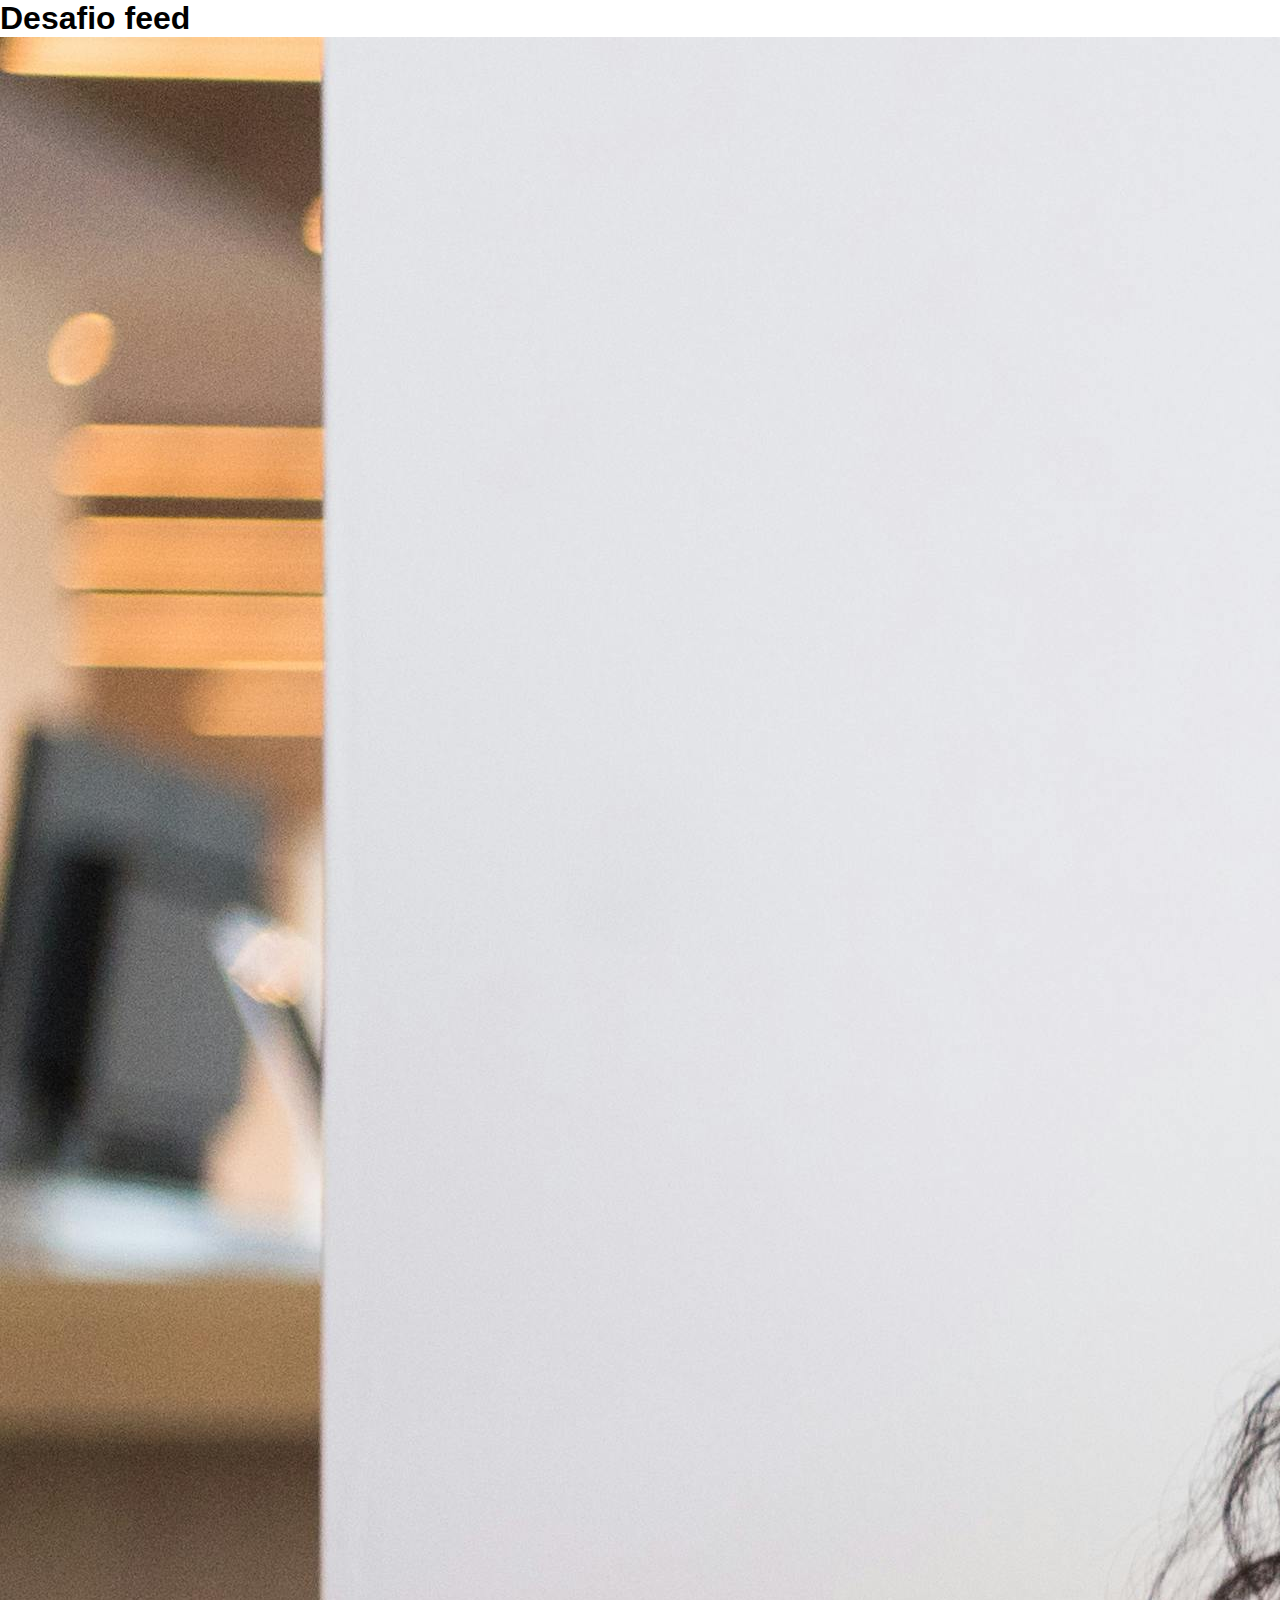
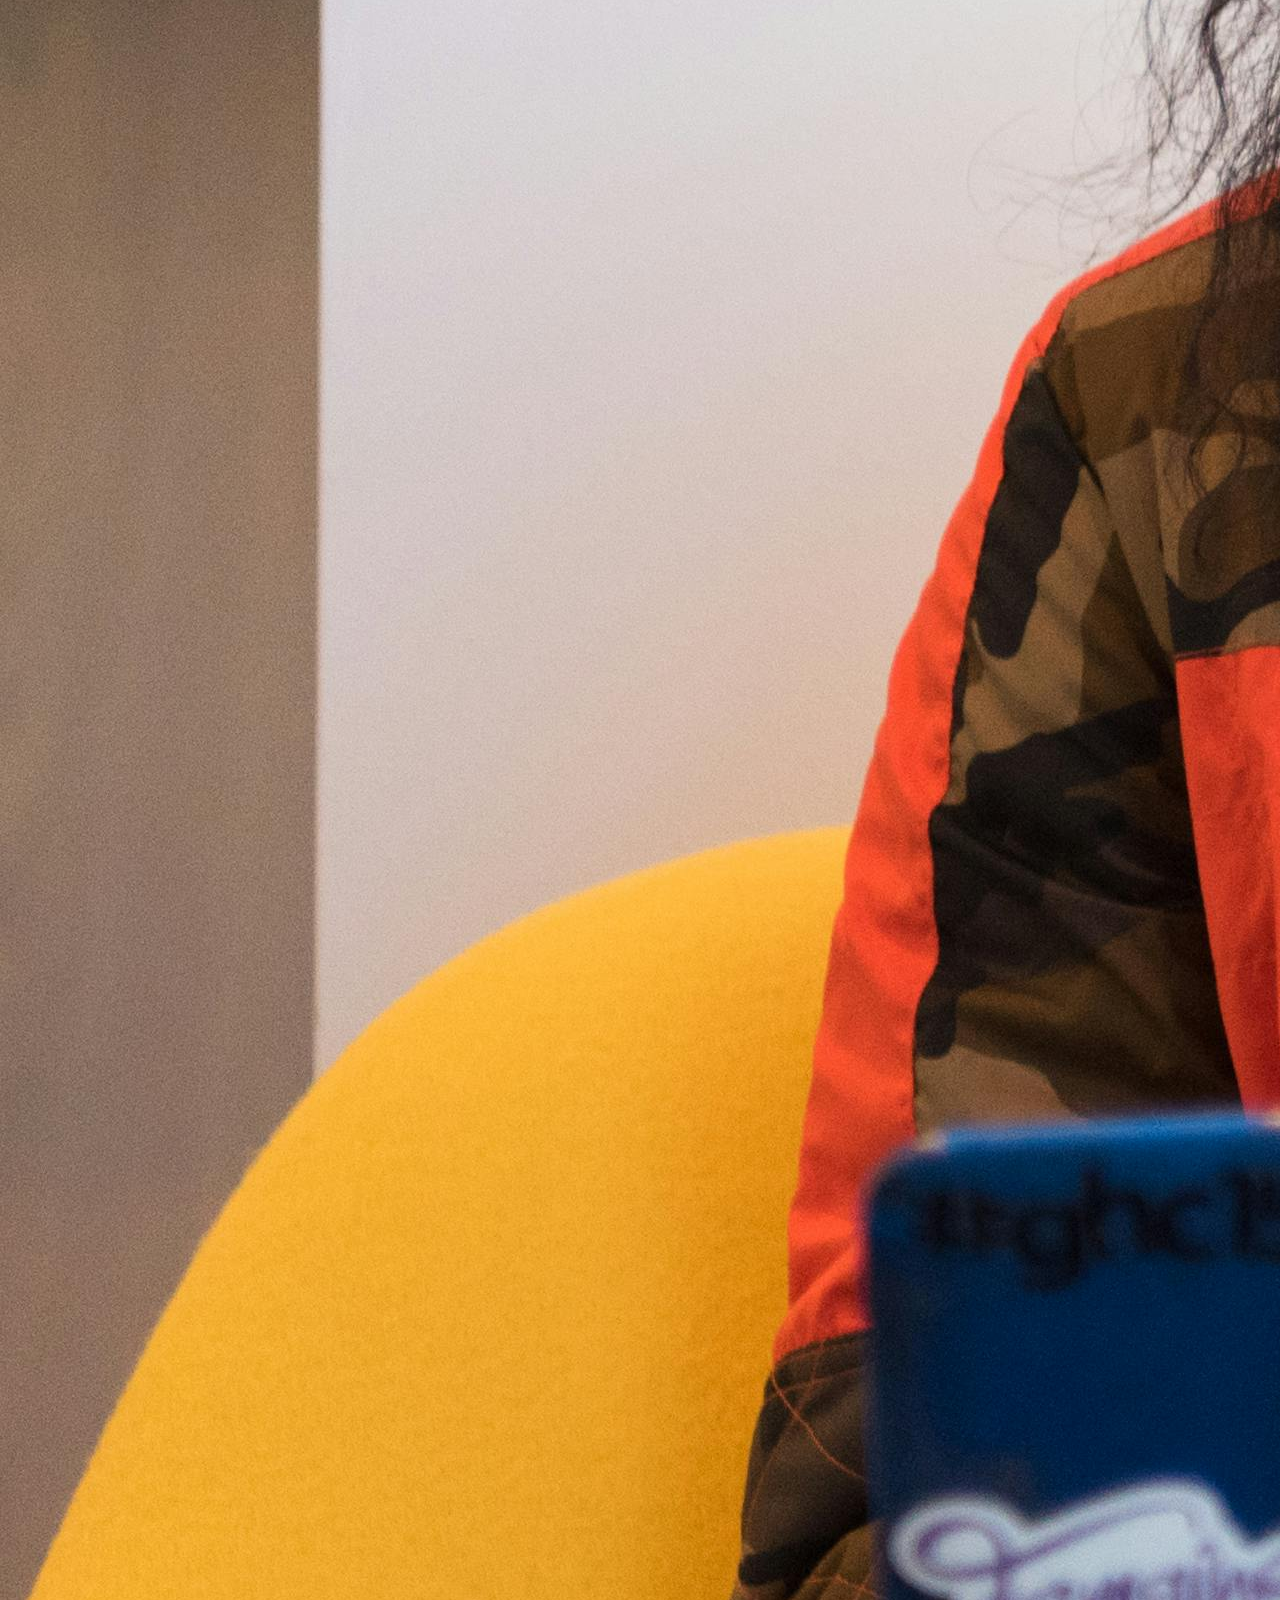
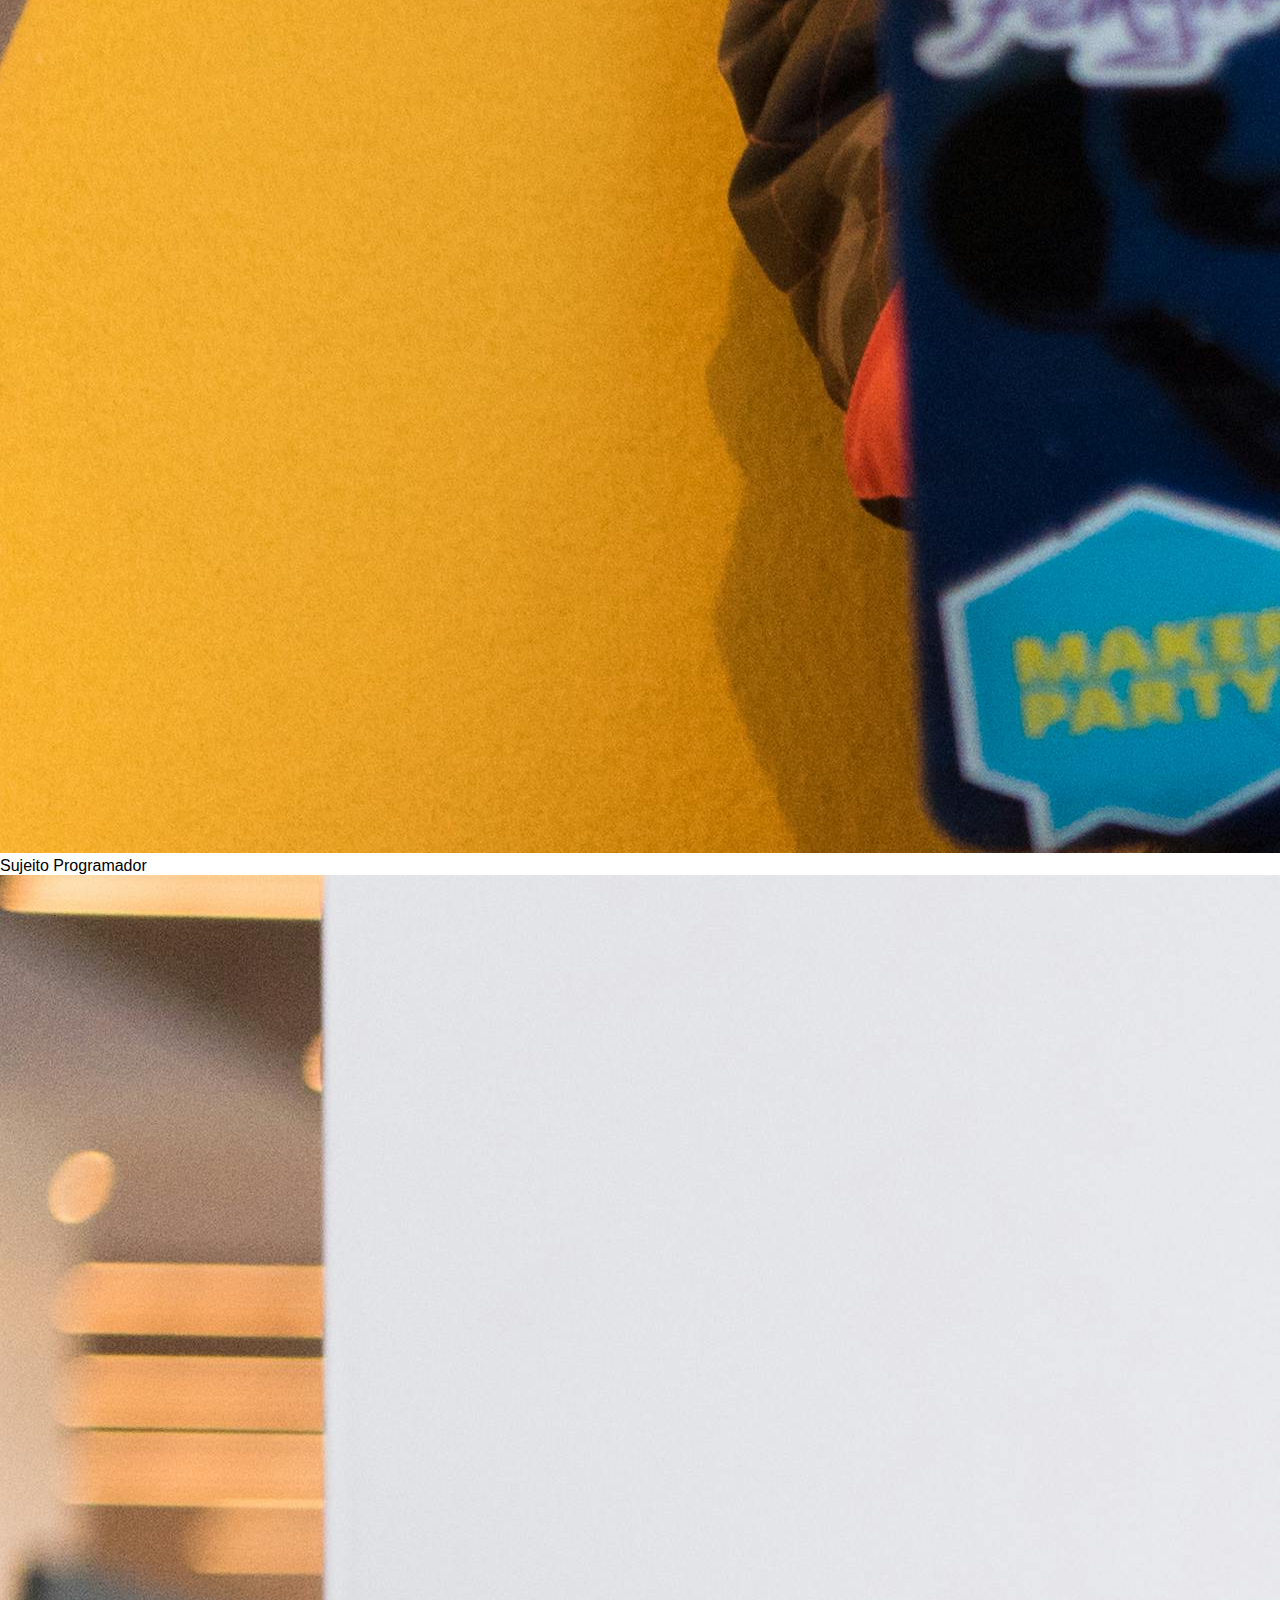
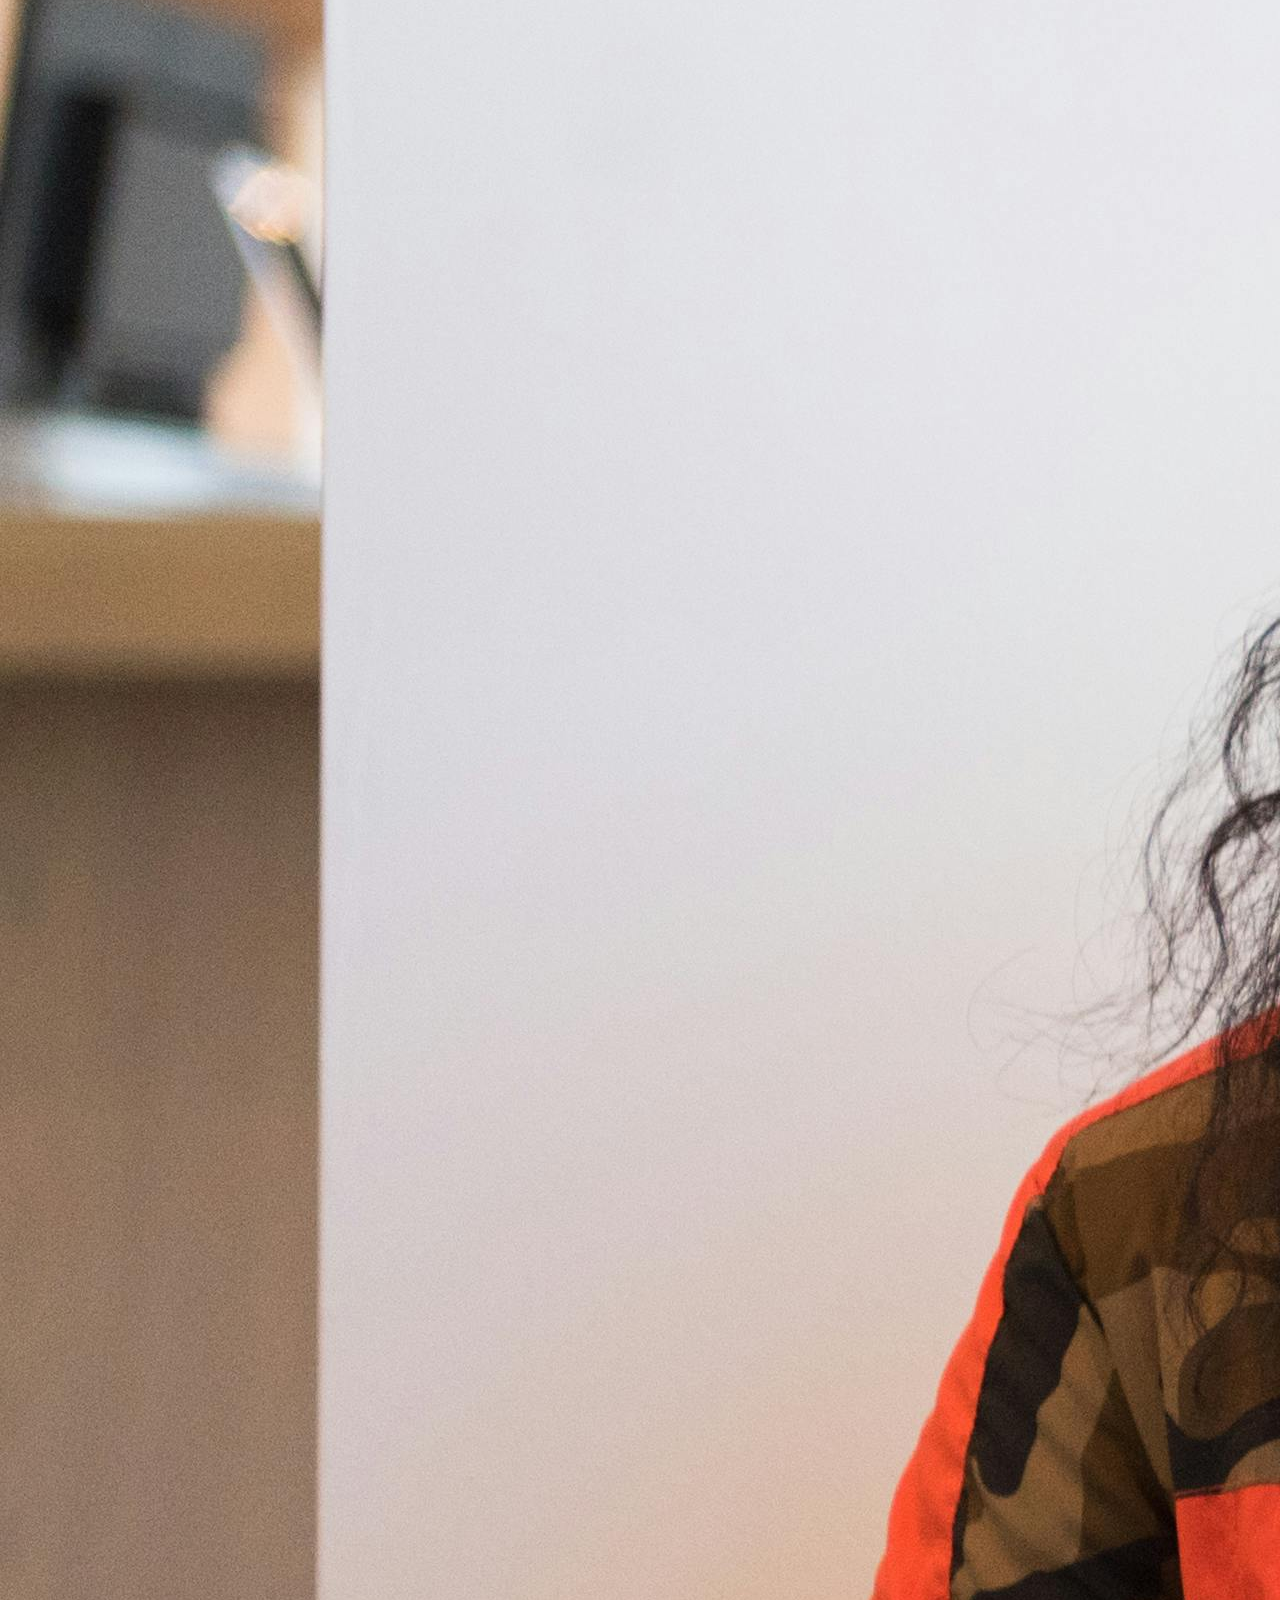
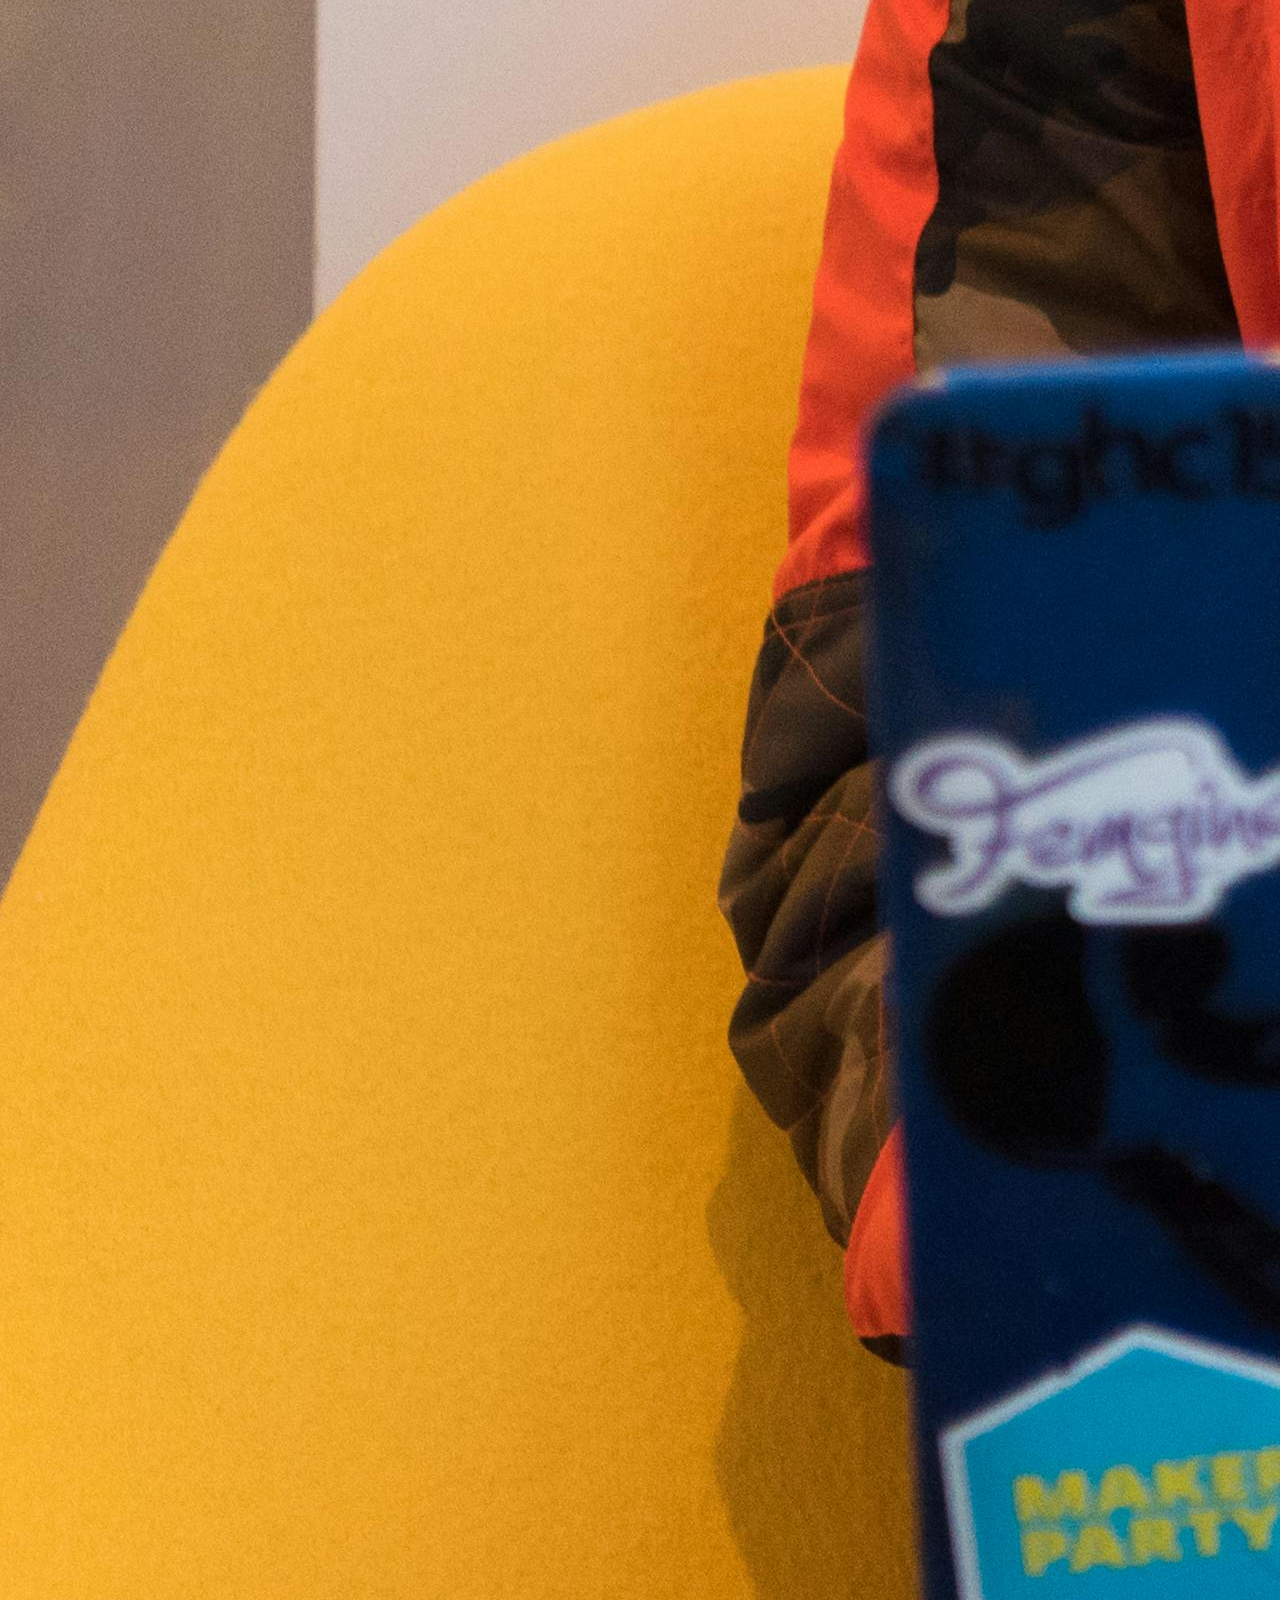
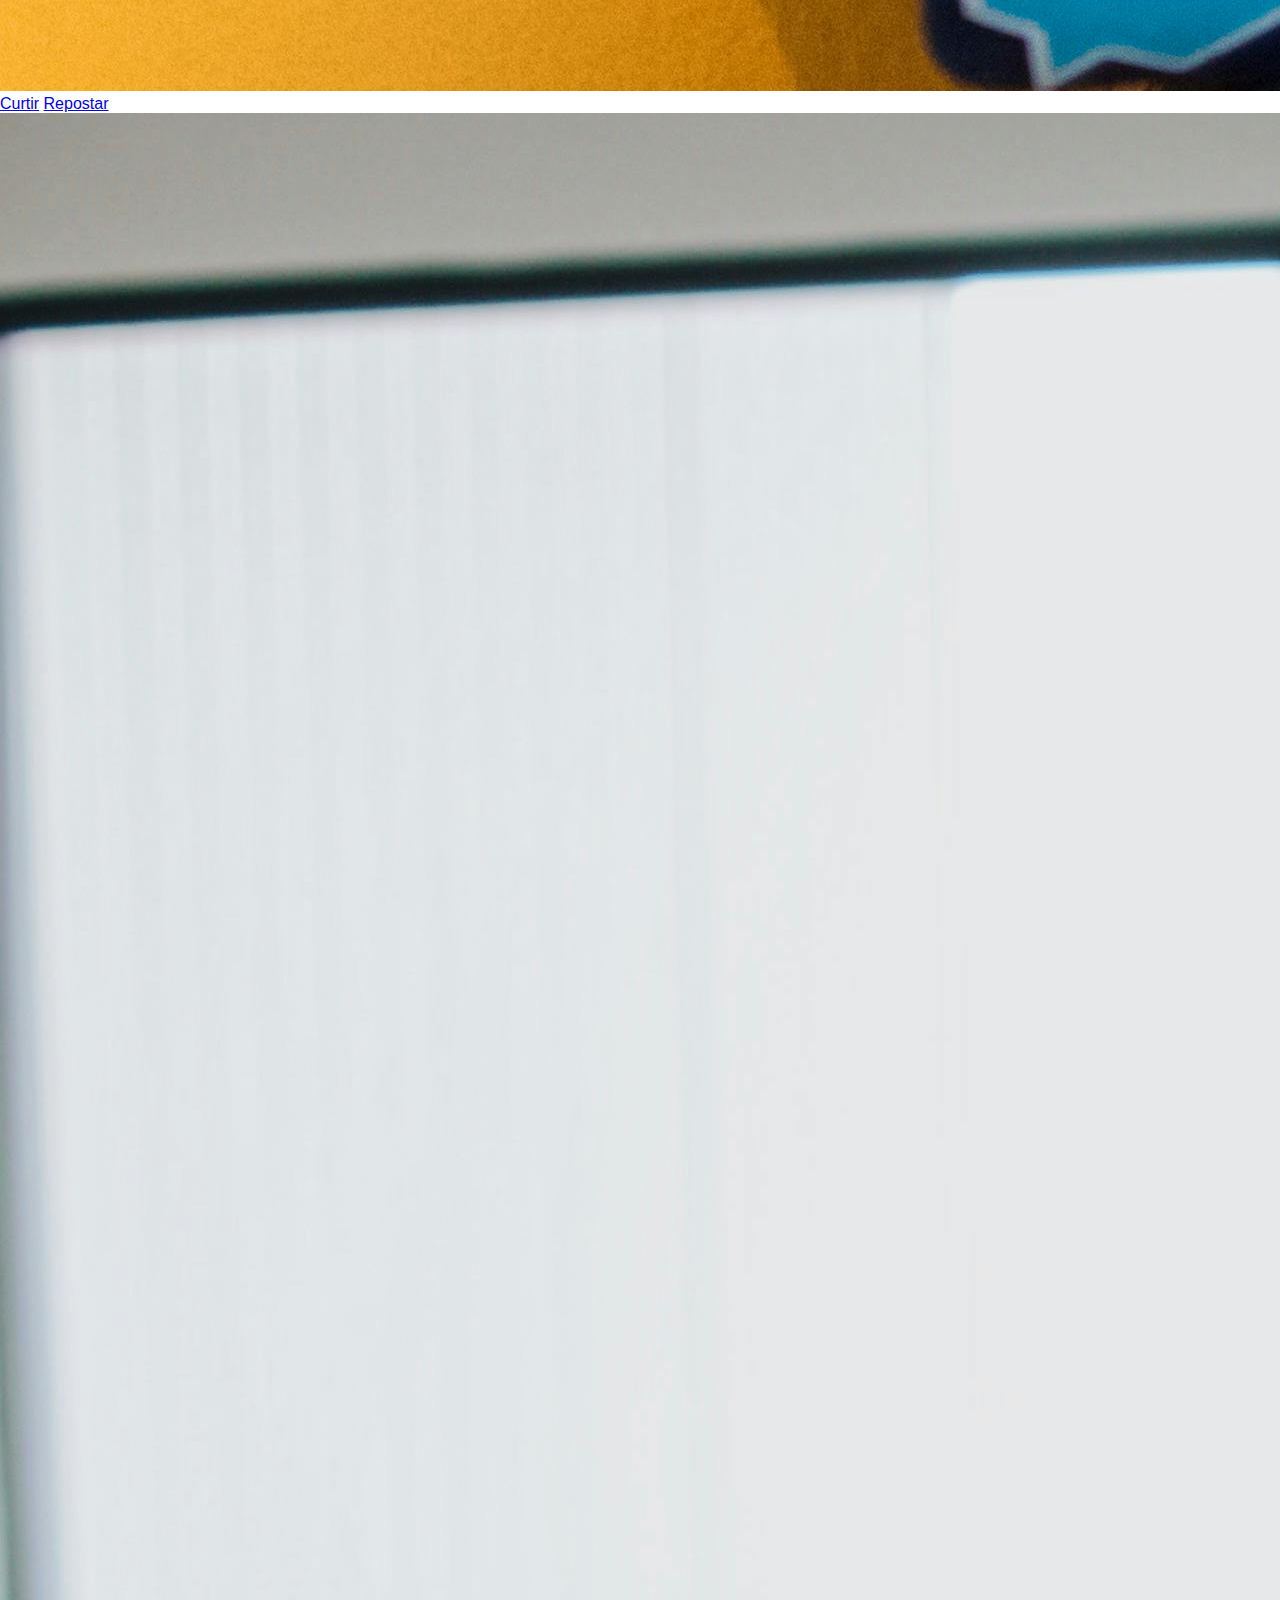
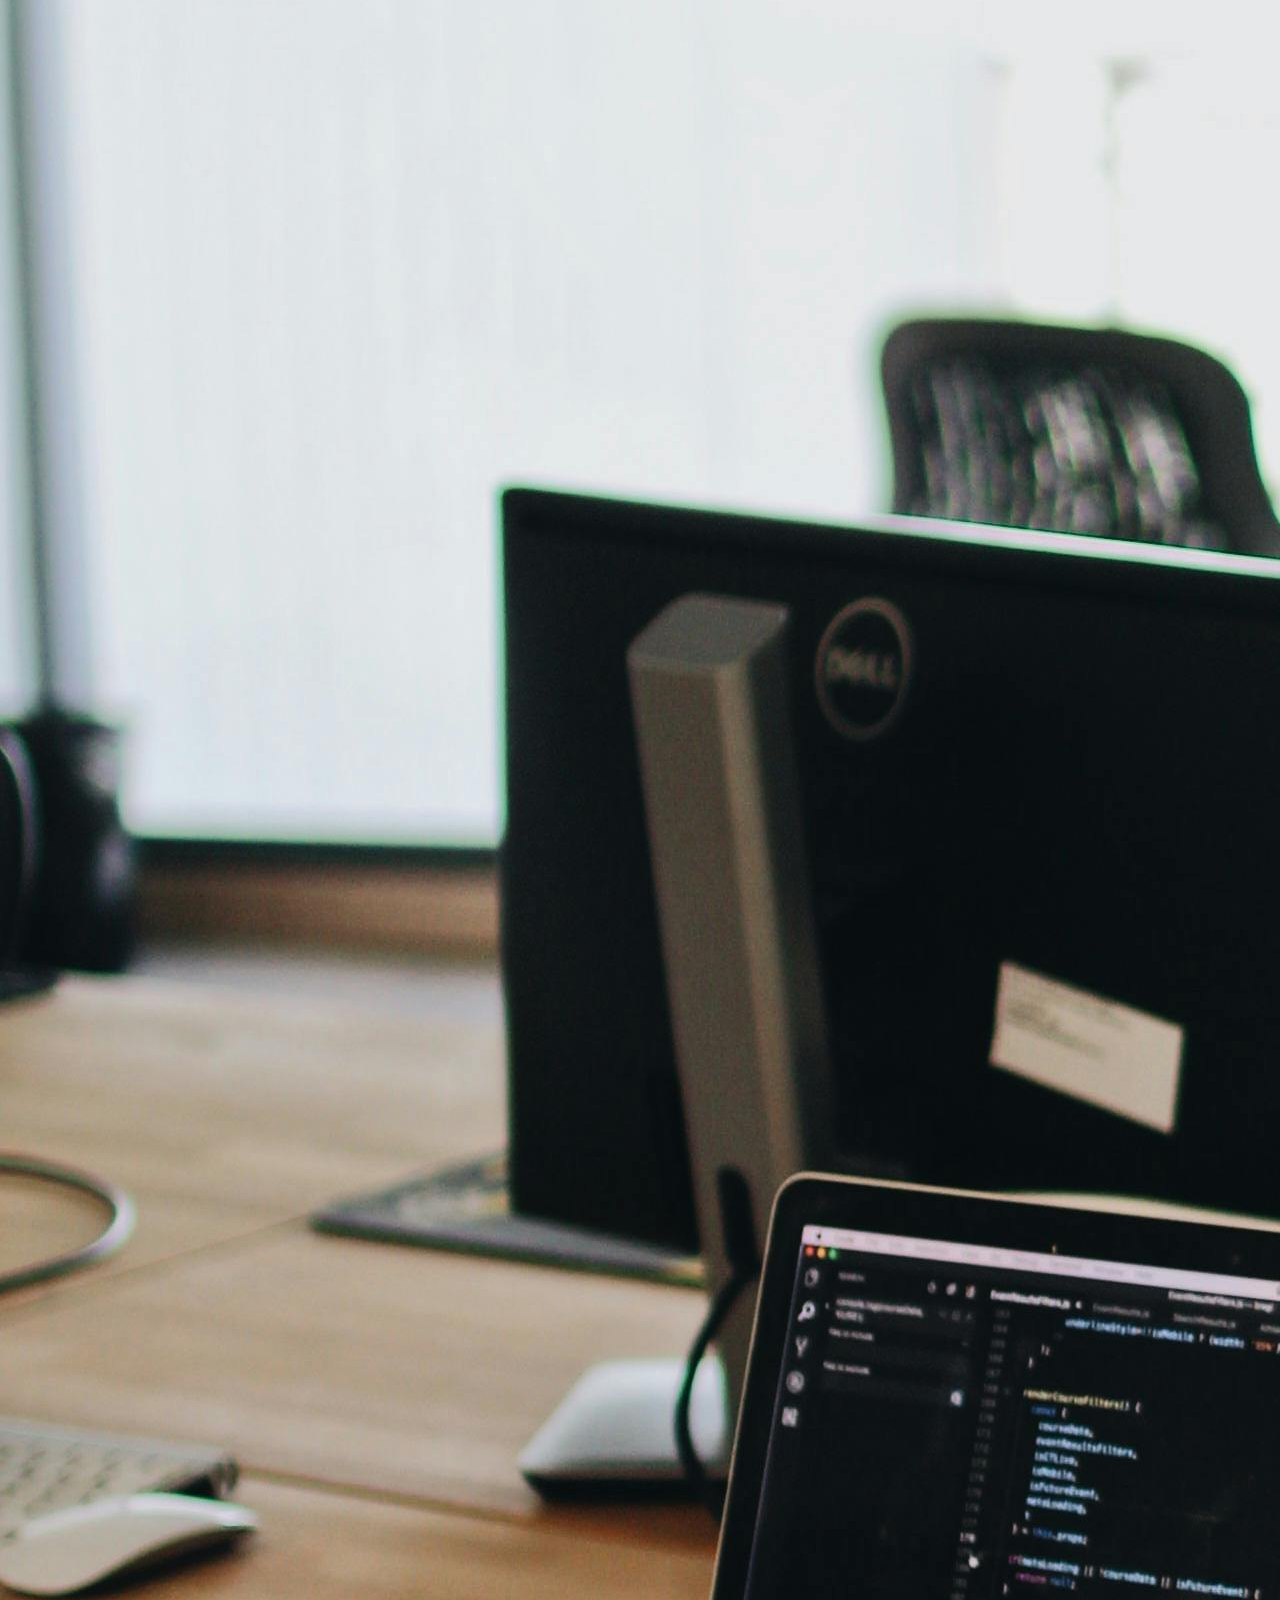
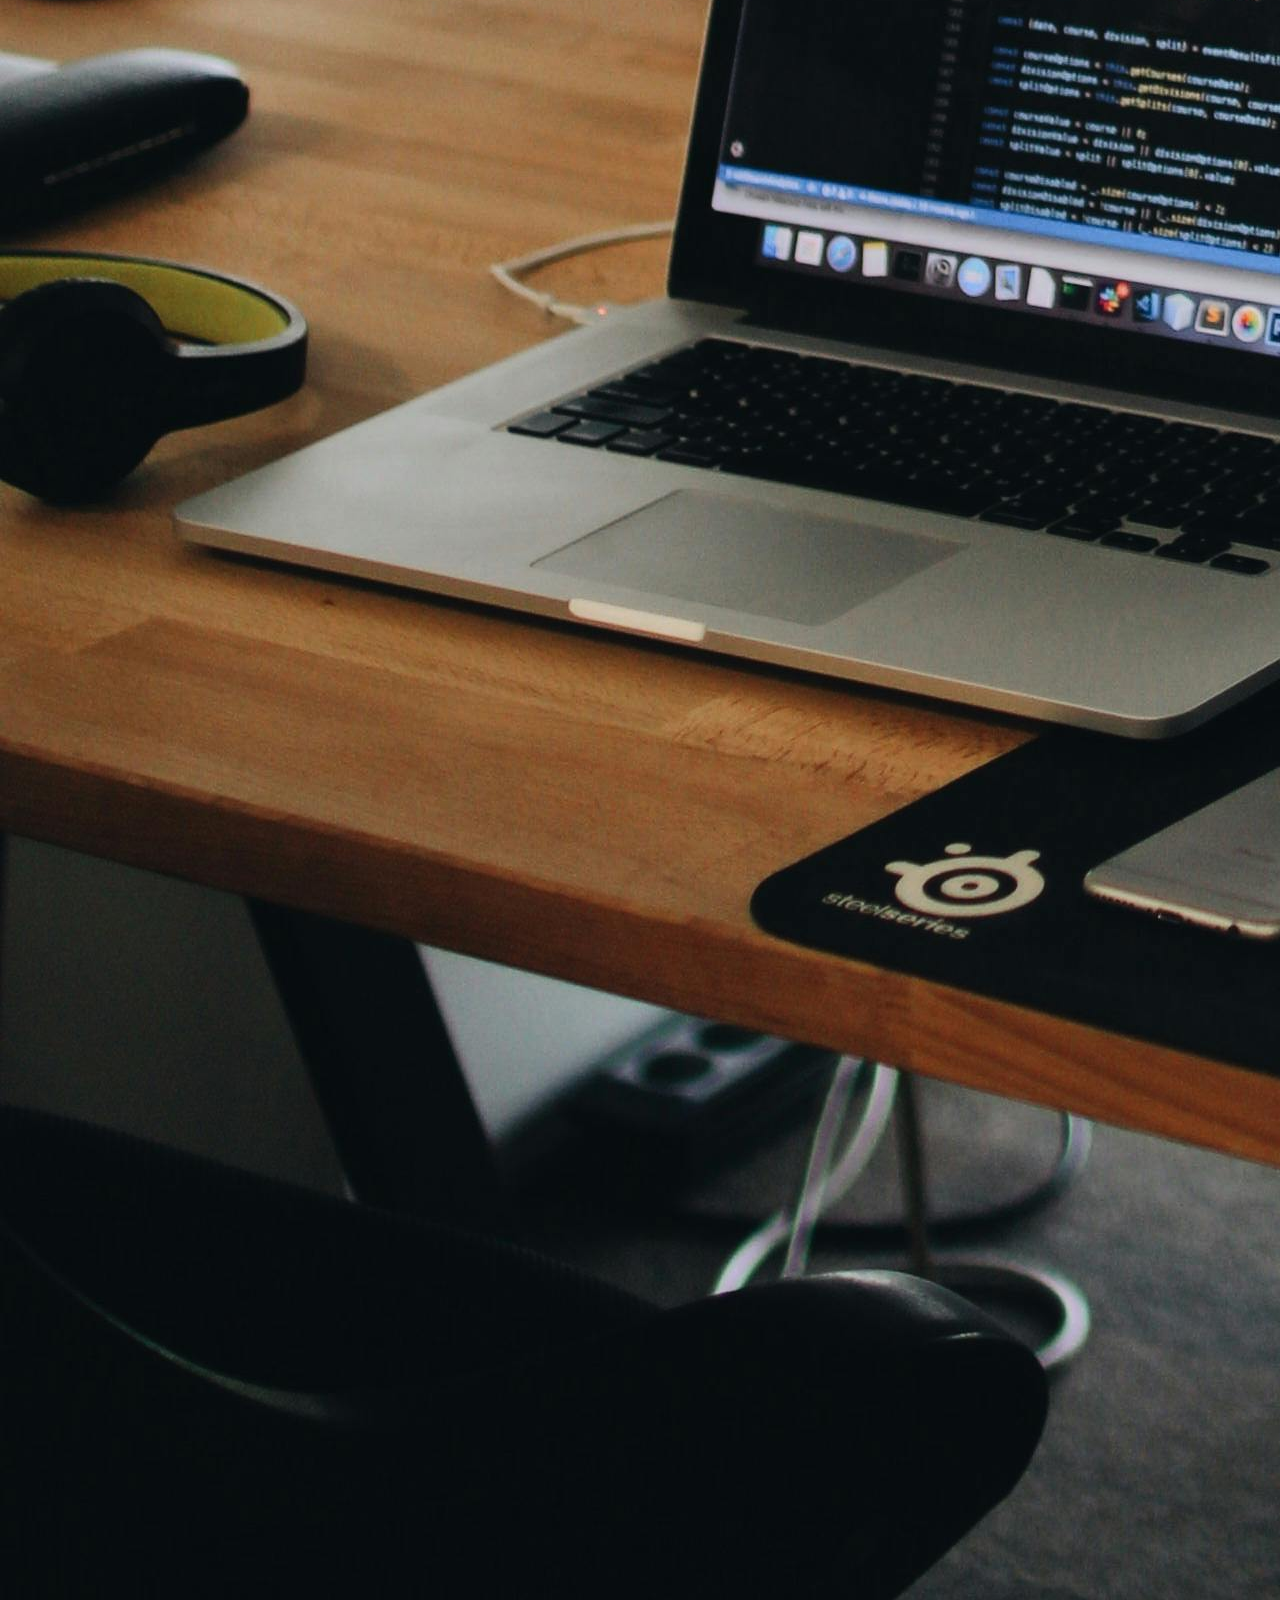
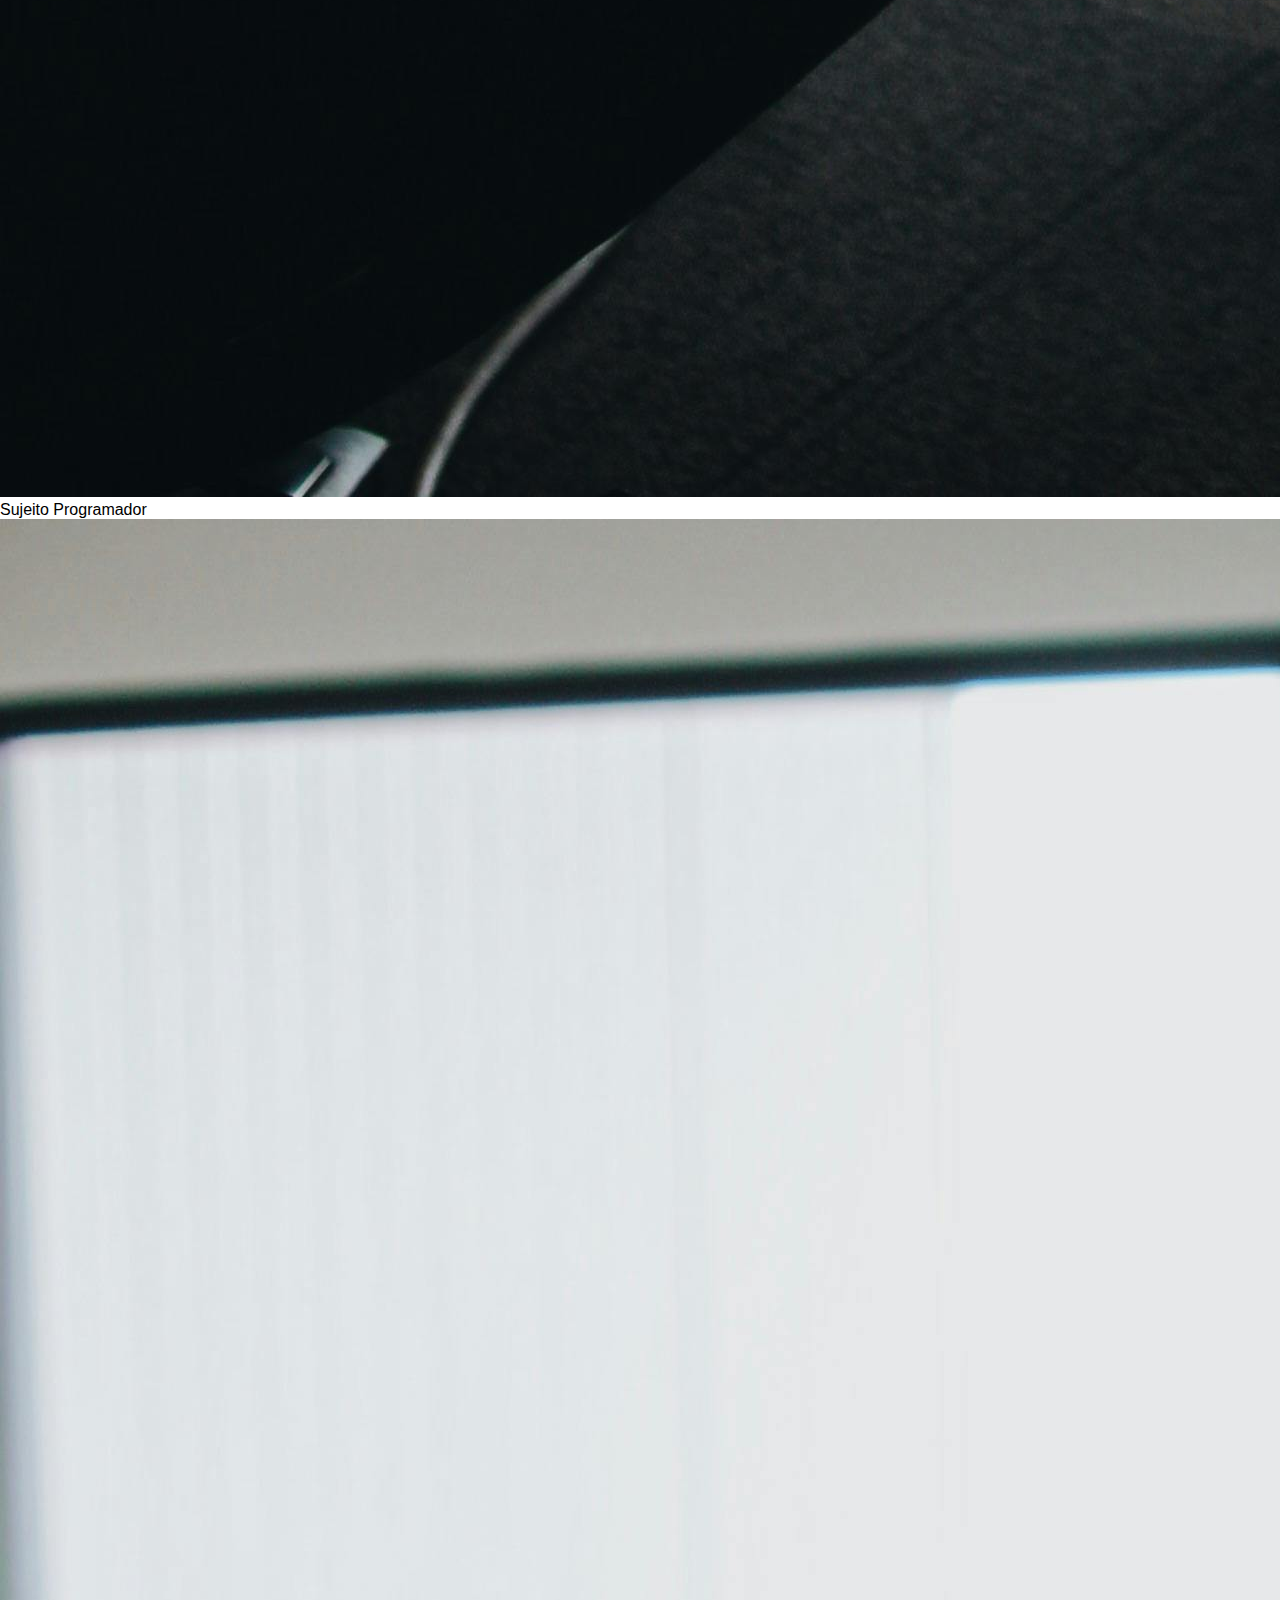
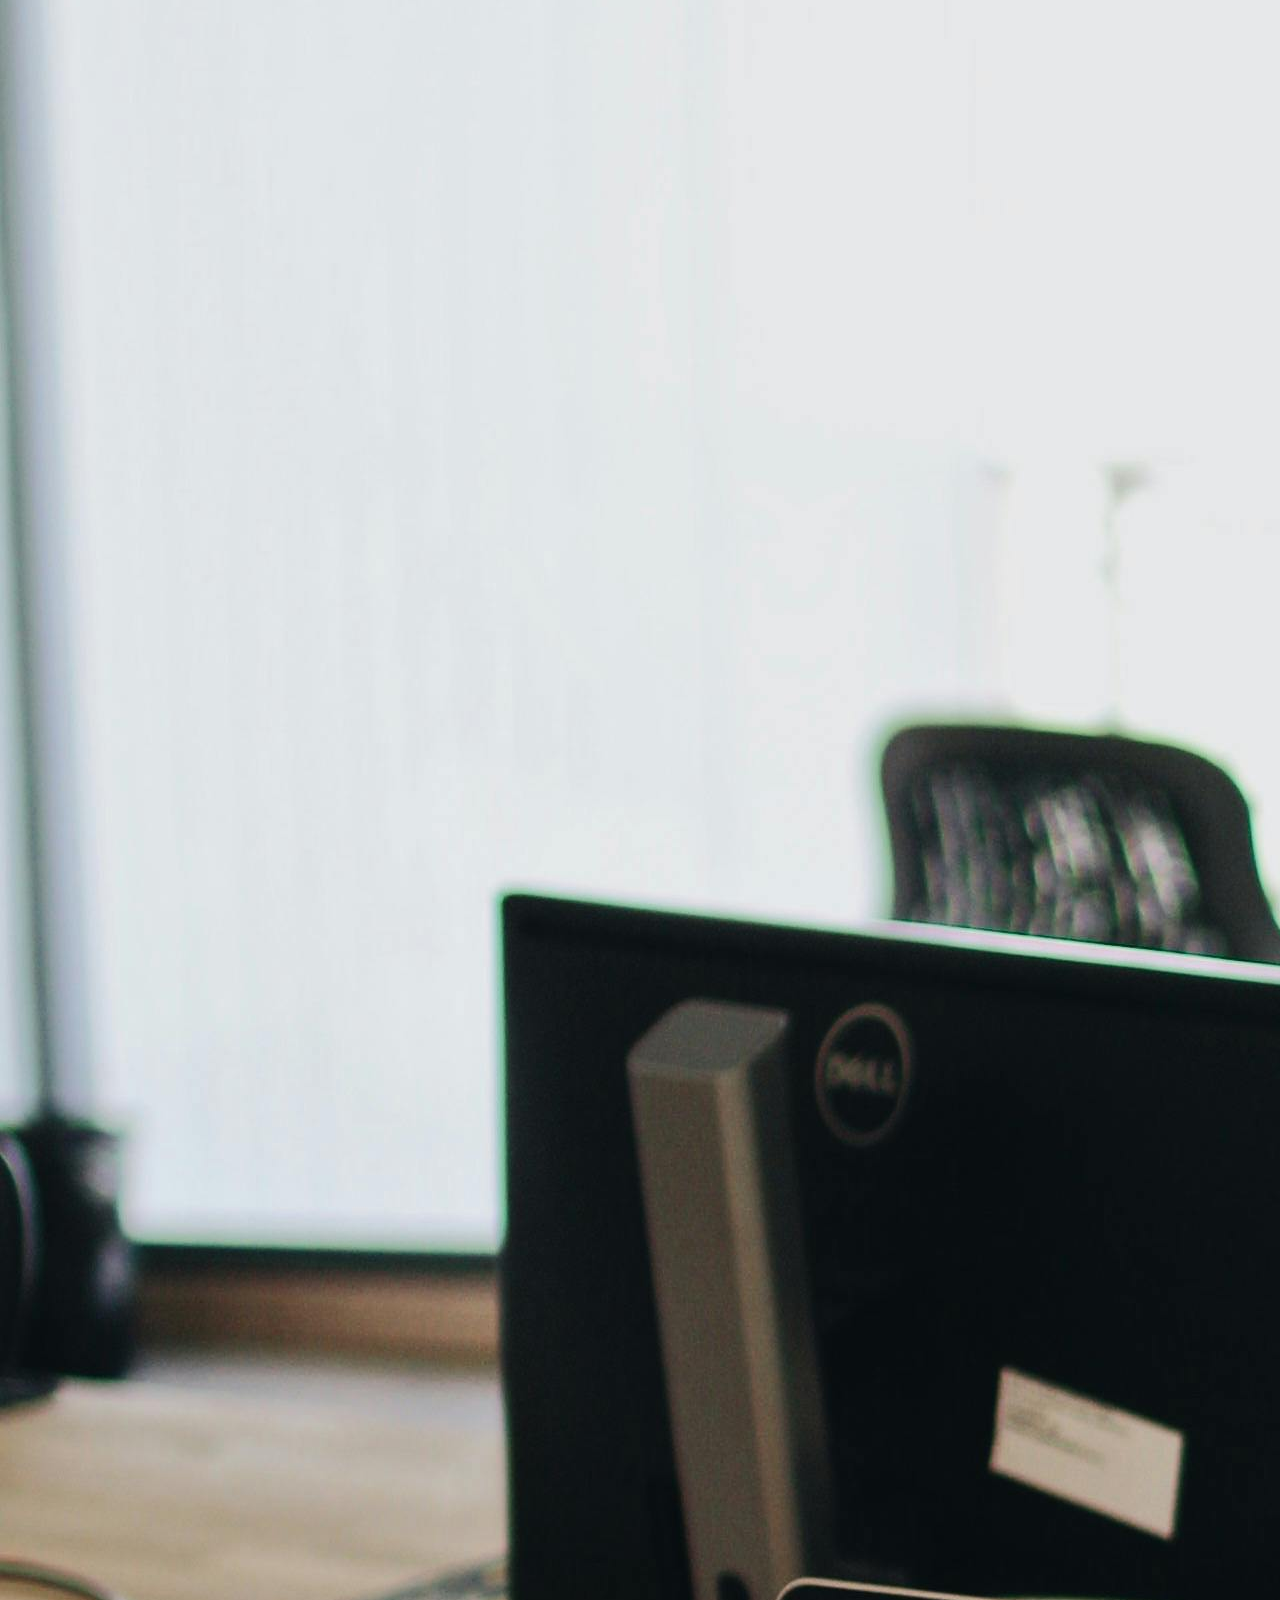
<file: Desafio Feed/index.html>
<!DOCTYPE html>
<html lang="pt-br">
<head>
    <meta charset="UTF-8">
    <meta name="viewport" content="width=device-width, initial-scale=1.0">
    <link rel="stylesheet" href="style.css">
    <title>Feed Fakegram</title>
</head>
<body>
    
    <header>
        <div class="header-text">
            <h1>Desafio feed</h1>
        </div>
    </header>

    <div class="perfil">
        <img src="imagens/pexels-divinetechygirl-1181280.jpg" alt="">
        <p>Sujeito Programador</p>
    </div>

    <div class="images">
        <img src="imagens/pexels-divinetechygirl-1181280.jpg" alt="">
    </div>

    <div class="like-repost">
        <a href="#">Curtir</a>
        <a href="#">Repostar</a>
    </div>

    <div class="perfil">
        <img src="imagens/pexels-djordje-petrovic-590080-2102416.jpg" alt="">
        <p>Sujeito Programador</p>
    </div>

    <div class="images">
        <img src="imagens/pexels-djordje-petrovic-590080-2102416.jpg" alt="">
    </div>

    <div class="like-repost">
        <a href="#">Curtir</a>
        <a href="#">Repostar</a>
    </div>

    <div class="perfil">
        <img src="imagens/pexels-punttim-52608.jpg" alt="">
        <p>Sujeito Programador</p>
    </div>

    <div class="images">
        <img src="imagens/pexels-punttim-52608.jpg" alt="">
    </div>

    <div class="like-repost">
        <a href="#">Curtir</a>
        <a href="#">Repostar</a>
    </div>

</body>
</html>
</file>
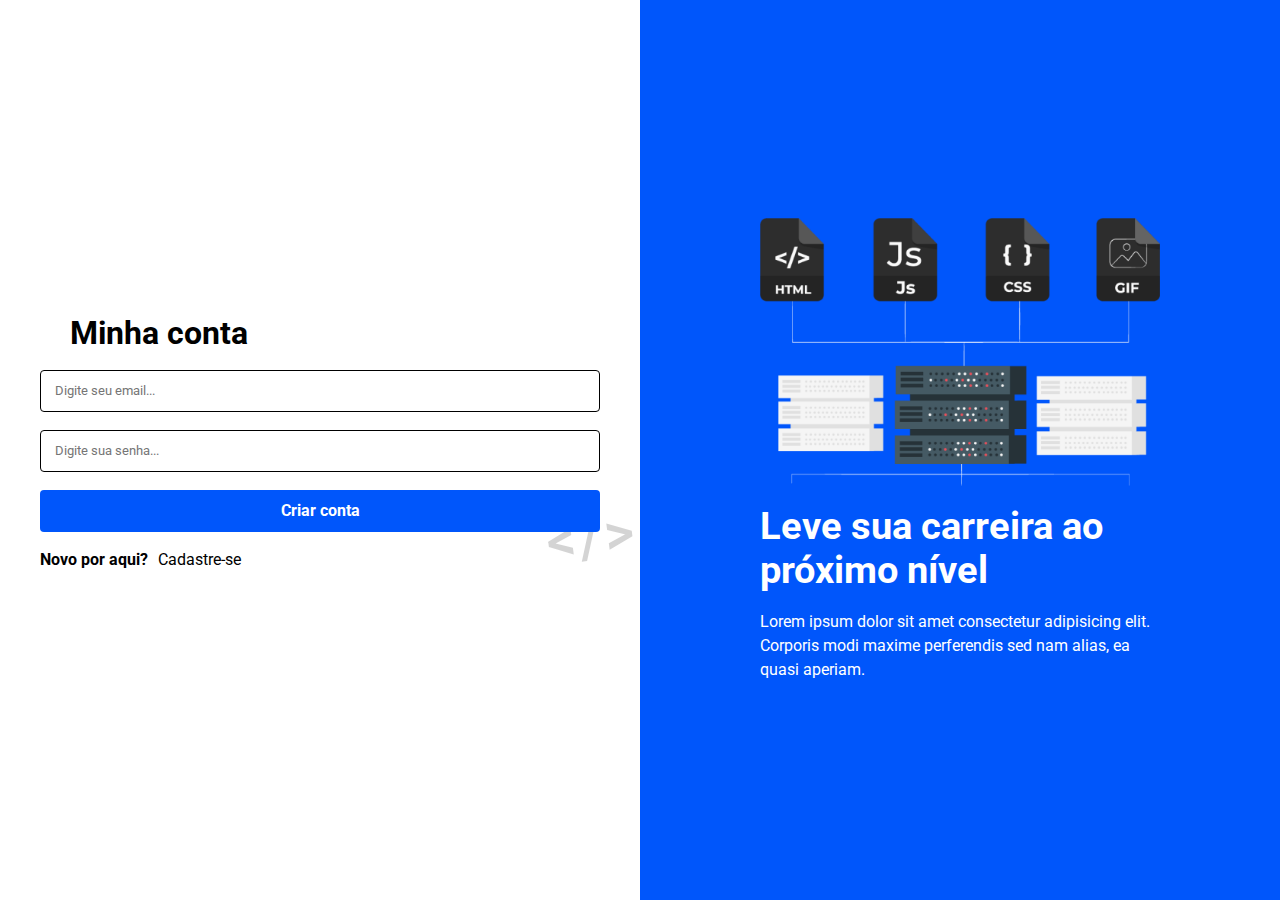
<file: Desafio resoluçao/index.html>
<!DOCTYPE html>
<html lang="pt-br">
<head>
    <meta charset="UTF-8">
    <meta name="viewport" content="width=device-width, initial-scale=1.0">
    <link rel="stylesheet" href="style.css">
    <link rel="preconnect" href="https://fonts.googleapis.com">
    <link rel="preconnect" href="https://fonts.gstatic.com" crossorigin>
    <link href="https://fonts.googleapis.com/css2?family=Roboto:ital,wght@0,100..900;1,100..900&display=swap" rel="stylesheet">
    <title>Login - Dev Mentor BR</title>
</head>
<body>
    
    <main class="container">

        <section class="left">
            <h1>Minha conta</h1>

            <form class="form">
                <input class="input" type="text" placeholder="Digite seu email...">
                <input class="input" type="text" placeholder="Digite sua senha...">
                <button class="button" type="submit">Criar conta</button>
            </form>

            <div class="area">
                <span class="link">Novo por aqui? <a href="signup.html">Cadastre-se</a> </span>
            </div>

        </section>
        <section class="right">
            <img class="info-img" src="imagens/assets/info.png" alt="informações do projeto">
            <h1 class="subtitle">Leve sua carreira ao próximo nível</h1>

            <p class="description">
                Lorem ipsum dolor sit amet consectetur adipisicing elit. Corporis modi maxime perferendis sed nam alias, ea quasi aperiam.
            </p>

        </section>

    </main>

</body>
</html>
</file>
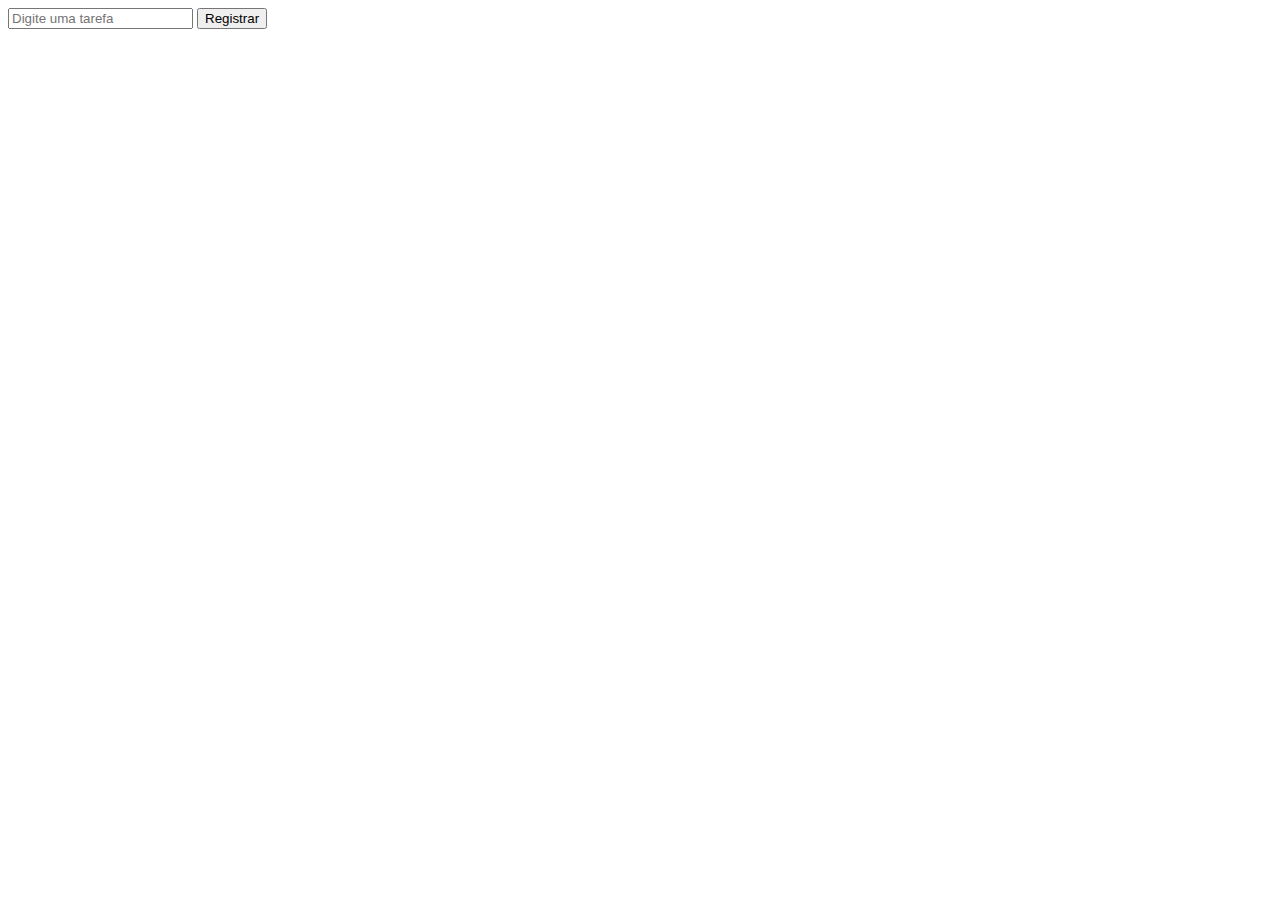
<file: lista_de_tarefas/index.html>
<!DOCTYPE html>
<html lang="pt-br">
<head>
    <meta charset="UTF-8">
    <meta name="viewport" content="width=device-width, initial-scale=1.0">
    <title>Lista de tarefas - Javascript</title>
</head>
<body>

    <div id="app">
        <input type="text" placeholder="Digite uma tarefa">
        <button>Registrar</button>

        <ul>
           
        </ul>
        
    </div>

    <script src="script.js"></script>
</body>
</html>
</file>
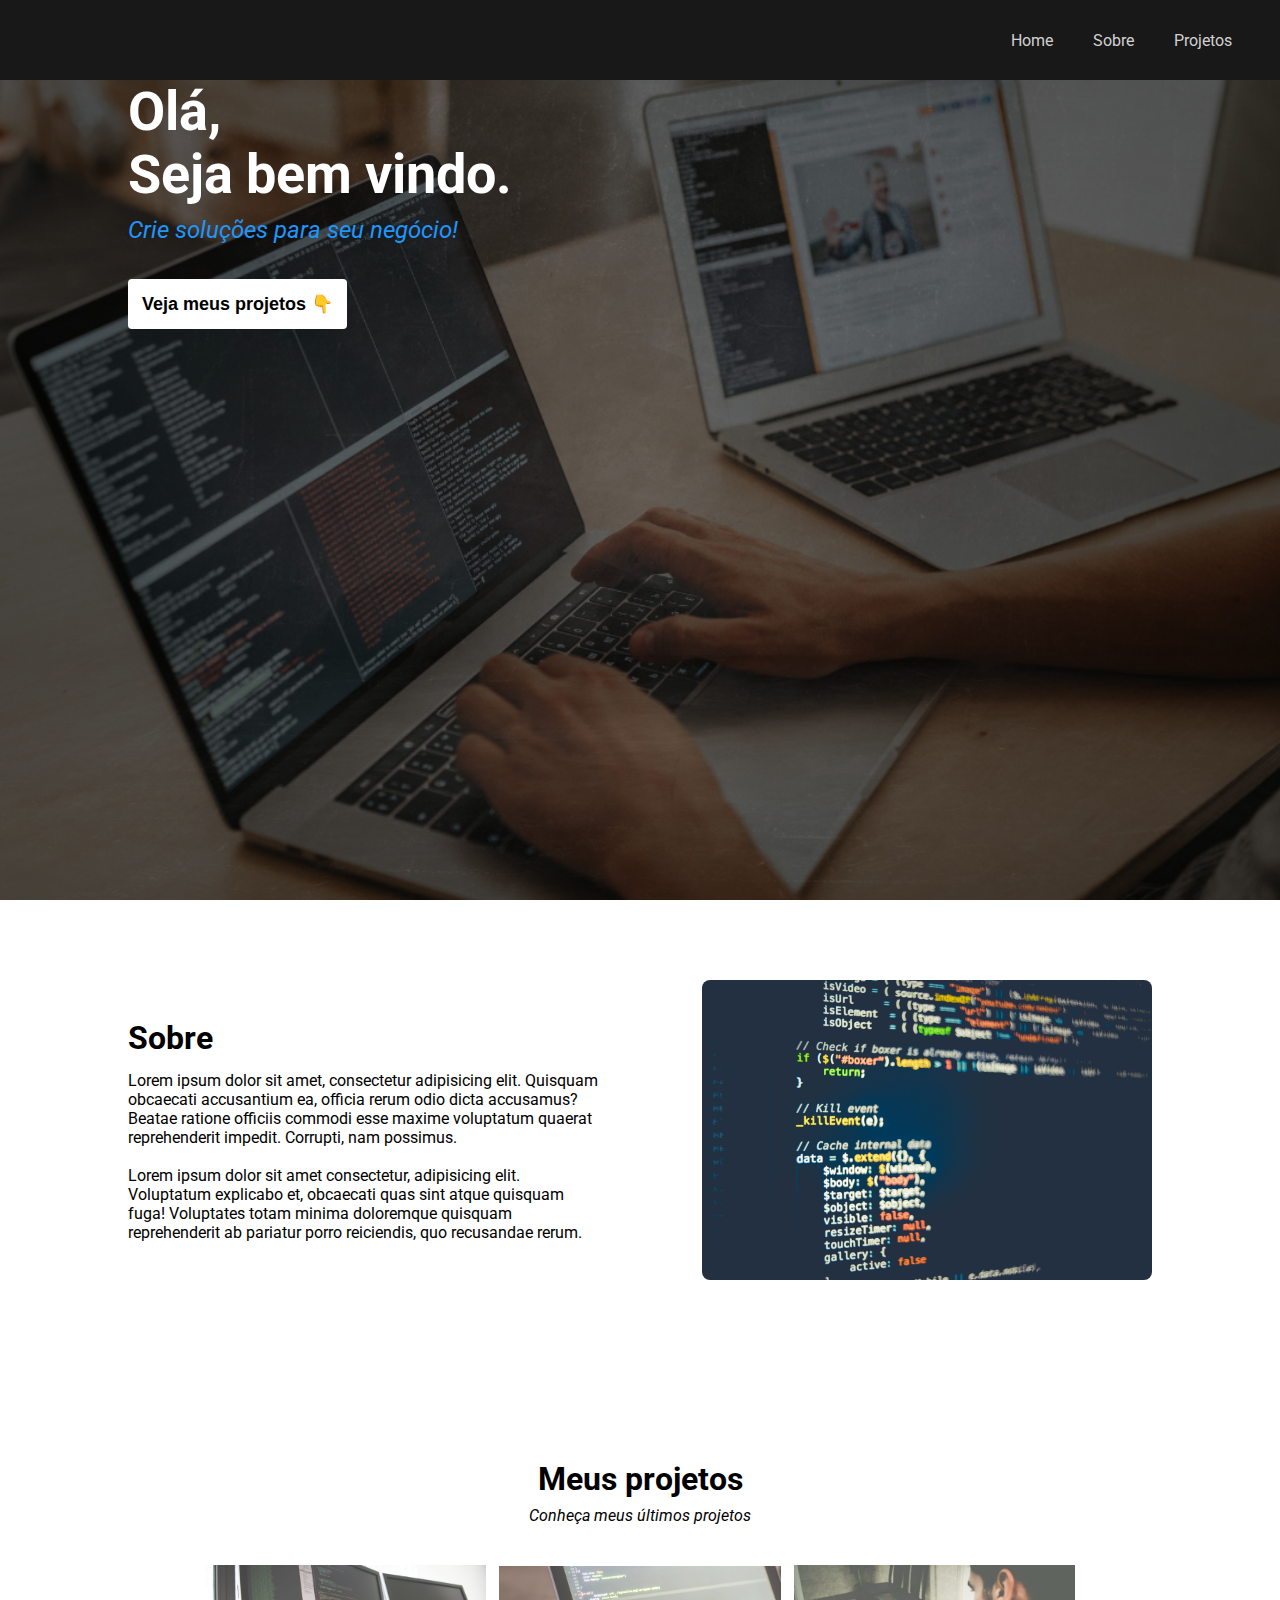
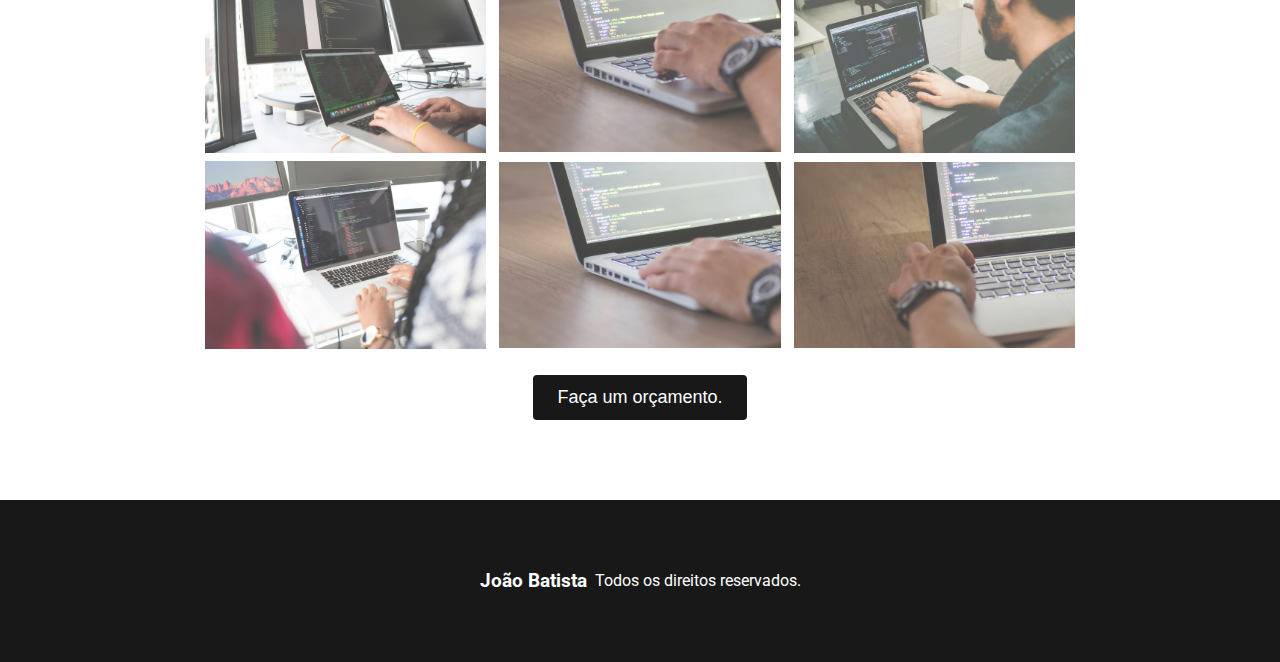
<file: Projeto Portfolio/index.html>
<!DOCTYPE html>
<html lang="pt-br">
<head>
    <meta charset="UTF-8">
    <meta name="viewport" content="width=device-width, initial-scale=1.0">
    <link rel="preconnect" href="https://fonts.googleapis.com">
    <link rel="preconnect" href="https://fonts.gstatic.com" crossorigin>
    <link href="https://fonts.googleapis.com/css2?family=Roboto:ital,wght@0,100..900;1,100..900&display=swap" rel="stylesheet">
    <link rel="stylesheet" href="style.css">

    <title>João Batista -  Meu portfolio</title>
</head>
<body>
    
    <nav class="nav">
        <ul class="nav-list">
            <li>
                <a href="#home">Home</a>
            </li>
            <li>
                <a href="#sobre">Sobre</a>
            </li>
            <li>
                <a href="#projetos">Projetos</a>
            </li>
        </ul>
    </nav>

    <section id="home" class="main">
        <div>
            <h1>Olá, <br>Seja bem vindo.</h1>
            <p>Crie soluções para seu negócio!</p>
            <a href="#projetos">
                <button class="call-to-action">
                    Veja meus projetos 👇
                </button>
            </a>
        </div>
    </section>

    <section id="sobre" class="about">
        <div>
            <h2>Sobre</h2>
            <p>Lorem ipsum dolor sit amet, consectetur adipisicing elit. Quisquam obcaecati accusantium ea, officia rerum odio dicta accusamus? Beatae ratione officiis commodi esse maxime voluptatum quaerat reprehenderit impedit. Corrupti, nam possimus. <br><br> Lorem ipsum dolor sit amet consectetur, adipisicing elit. Voluptatum explicabo et, obcaecati quas sint atque quisquam fuga! Voluptates totam minima doloremque quisquam reprehenderit ab pariatur porro reiciendis, quo recusandae rerum.</p>
        </div>
        <img src="images/pexels-markusspiske-360591.jpg" alt="">
    </section>

    <section id="projetos" class="projects">
        <h2>Meus projetos</h2>
        <p>Conheça meus últimos projetos</p>

        <div class="project-list">
            <img src="images/1.jpg" alt="Foto projeto 1">
            <img src="images/2.jpg" alt="Foto projeto 2">
            <img src="images/3.jpg" alt="Foto projeto 3">
        </div>

        <div class="project-list">
            <img src="images/4.jpg" alt="Foto projeto 4">
            <img src="images/5.jpg" alt="Foto projeto 5">
            <img src="images/6.jpg" alt="Foto projeto 6">
        </div>

        <button class="action">Faça um orçamento.</button>

    </section>


    <footer>
        <h3>
            <a href="#">João Batista</a>
        </h3>
        <p>Todos os direitos reservados.</p>
    </footer>


</body>
</html>
</file>
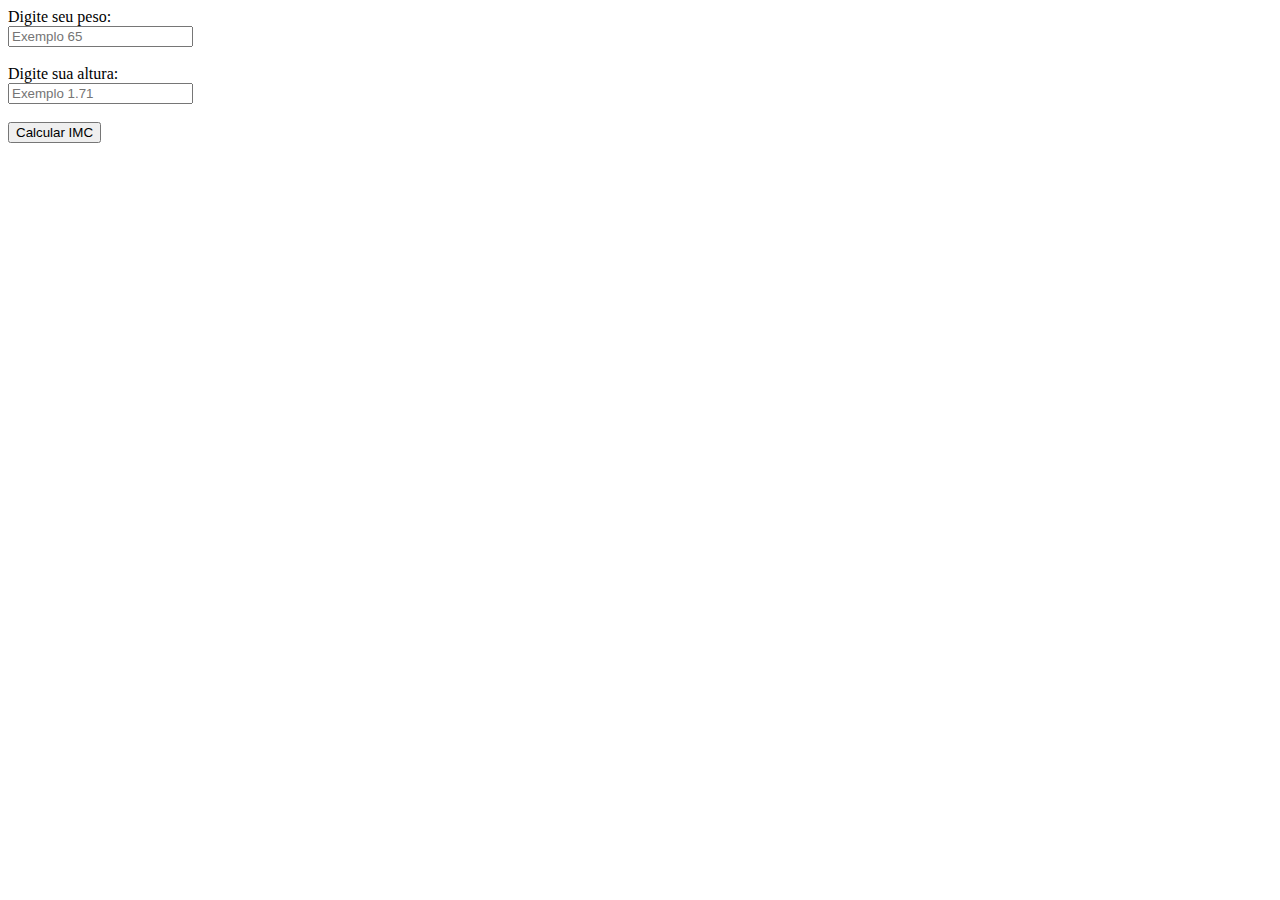
<file: tabela_imc_js/index.html>
<!DOCTYPE html>
<html lang="pt-br">
<head>
    <meta charset="UTF-8">
    <meta name="viewport" content="width=device-width, initial-scale=1.0">
    <title>Document</title>
</head>
<body>

    <form onsubmit="return calcular(event)">
        <label for="">Digite seu peso: </label> <br>
        <input type="text" name="peso" id="peso" placeholder="Exemplo 65"> <br><br>

        <label for="">Digite sua altura: </label> <br>
        <input type="text" name="altura" id="altura" placeholder="Exemplo 1.71"> <br><br>

        <input type="submit" value="Calcular IMC">

    </form>

    <div id="resultado"></div>

    <script src="script.js"></script>
</body>
</html>
</file>
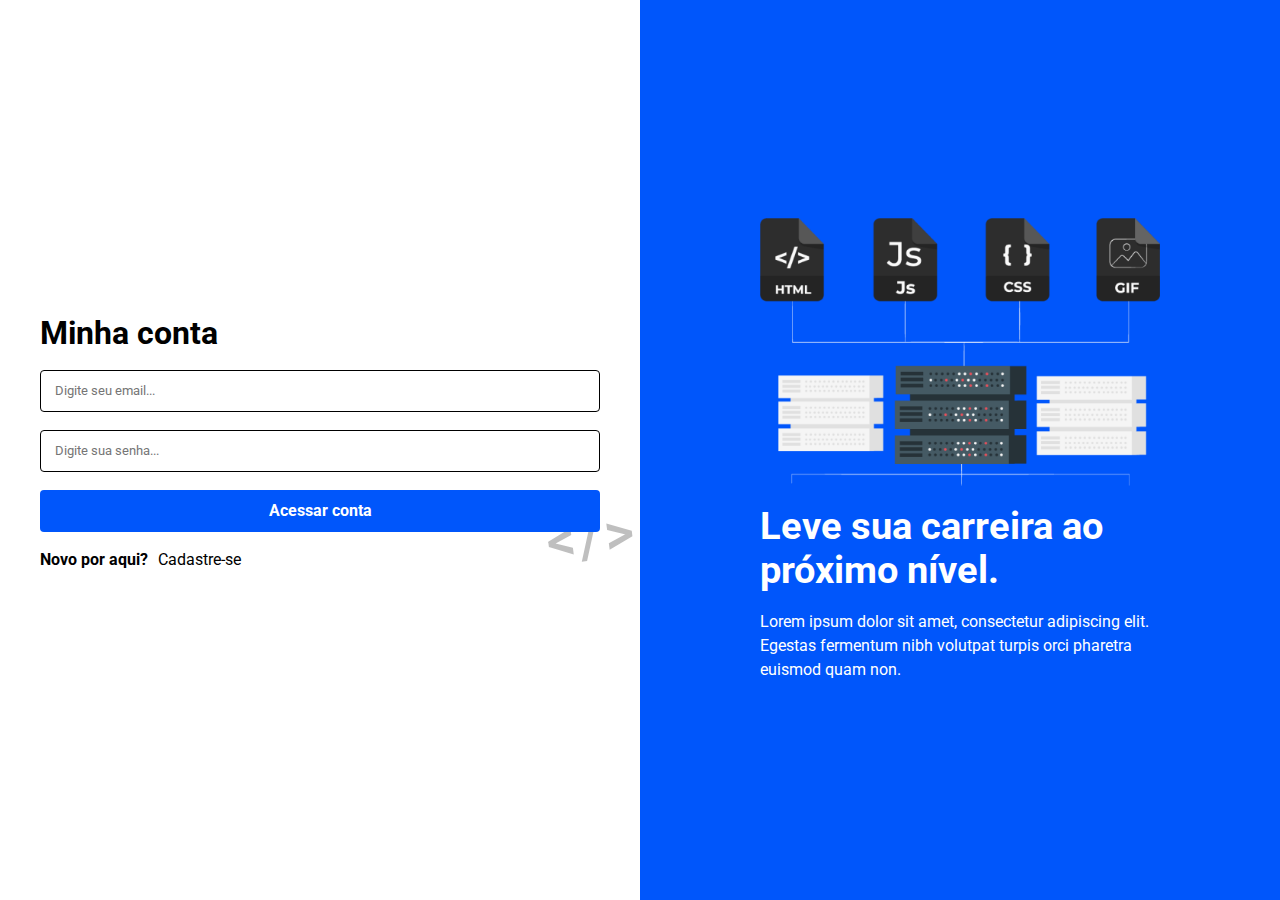
<file: Sujeito Programador/06 Desafio HTML e CSS/index.html>
<!DOCTYPE html>
<html lang="pt-br">
<head>
  <!-- 
    Arquivo inicial desafio Pagina Login e Cadastro com (HTML e CSS)
    > www.devmentor.com.br
  -->
  <meta charset="UTF-8">
  <meta http-equiv="X-UA-Compatible" content="IE=edge">
  <meta name="viewport" content="width=device-width, initial-scale=1.0">

 <!-- Carregando a fonte roboto para usar no projeto -->
 <link rel="preconnect" href="https://fonts.googleapis.com">
 <link rel="preconnect" href="https://fonts.gstatic.com" crossorigin>
 <link href="https://fonts.googleapis.com/css2?family=Roboto:wght@400;500;700&display=swap" rel="stylesheet">

  <title>Login - Dev Mentor BR</title>
  <link rel="stylesheet" href="style.css">
</head>
<body>
  
  <main class="container">

    <section class="left">
      <h1>Minha conta</h1>

      <form class="form">
        <input class="input" type="email" placeholder="Digite seu email..."/>

        <input class="input" type="password" placeholder="Digite sua senha..."/>

        <button class="button" type="submit">Acessar conta</button>
      </form>

      <div class="area">
        <span class="link">Novo por aqui? <a href="signup.html">Cadastre-se</a> </span>
      </div>

    </section>

    <section class="right">
      <img  class="info-img" src="assets/info.png" alt="Informações do projeto"/>

      <h2 class="subtitle">Leve sua carreira ao próximo nível.</h2>
      <p class="description">
        Lorem ipsum dolor sit amet, consectetur adipiscing elit. Egestas fermentum nibh volutpat turpis orci pharetra euismod quam non.
      </p>
    </section>

  </main>

</body>
</html>
</file>
<file: Desafio Feed/style.css>
* {
    box-sizing: border-box;
    margin: 0;
    padding: 0;
}

body {
    font-family: Arial, Helvetica, sans-serif;
}

.login {
    position: absolute;
    top: 50%;
    left: 18%;
    transform: translate(-18%, -50%);
    display: flex;
    flex-direction: column;
    gap: 20px;
    padding: 20px;
}

.login input {
    border-width: 1px;
    width: 340px;
    height: 40px;
    padding-left: 10px;
    border-radius: 4px;
}

.login button {
    cursor: pointer;
    border: none;
    color: white;
    background-color: #0056FB;
    border-radius: 4px;
    width: 340px;
    height: 40px;
}

.right-side {
    color: white;
    margin-top: 80px;
    position: absolute;
    top: 50%;
    right: 18%;
    transform: translate(30%, -10%);
    display: flex;
    flex-direction: column;
    gap: 20px;
    padding: 20px;
}

.right-side img {
    position: absolute;
    top: -250px;
    width: 400px;
}

.metade-azul {
    position: absolute;
    top: 0;
    right: 0;
    width: 50vw;
    height: 100vh;
    background: #0056FB;
}

.login a {
    color: black;
    text-decoration: none;
}
</file>
<file: Desafio resoluçao/style.css>
* {
    margin: 0;
    border: 0;
    padding: 0;
    box-sizing: border-box;
    font-family: 'Roboto', sans-serif;
}

body {
    background-color: #FFF;
    width: 100%;
}

.container {
    display: flex;
    flex-direction: row;
    align-items: center;
    justify-content: center;
    margin: 0 auto;
}

.left {
    flex: 1;
    display: flex;
    flex-direction: column;
    justify-content: center;
    align-items: center;
    padding: 0 24px;
}

.left h1 {
    width: 100%;
    max-width: 500px;
    margin-bottom: 18px;
    font-size: 32px;
}

.form {
    position: relative;
    display: flex;
    flex-direction: column;
    width: 100%;
    max-width: 560px;
    z-index: 9;
}

.input {
    border: 1px solid #000;
    border-radius: 4px;
    margin-bottom: 18px;
    max-width: 100%;
    padding: 0 14px;
}

.form input[type=text], .form input[type=email], .form input[type=password]{
    height: 42px;
}

.button {
    background-color: #0056fb;
    height: 42px;
    border-radius: 4px;
    color: #fff;
    font-size: 16px;
    font-weight: bold;
    width: 100%;
    max-width: 560px;
    cursor: pointer;
    margin-bottom: 18px;
    transition: background-color 0.5s linear;
    z-index: 2;
}

.button:hover {
    background-color: #008afb;
}

.area {
    width: 100%;
    max-width: 560px;
    margin-bottom: 18px;
}

.link {
    align-self: flex-start;
    font-weight: bold;
}

.link a {
    text-decoration: none;
    color: #000;
    font-weight: normal;
    margin-left: 6px;
}

.right {
    flex: 1;
    background-color: #0056fb;
    height: 100vh;
    display: flex;
    flex-direction: column;
    align-items: center;
    justify-content: center;
    padding: 0 24px;
}

.info-img {
    width: 100%;
    max-width: 400px;
    height: auto;
    margin-bottom: 18px;
}

.subtitle {
    max-width: 400px;
    font-size: 38px;
    color: #fff;
    margin-bottom: 18px;
}

.description {
    max-width: 400px;
    line-height: 150%;
    color: #fff;
}

.form::before {
    content: '';
    position: absolute;
    background-image: url(imagens/assets/code.svg);
    background-size: 90px;
    background-repeat: no-repeat;
    z-index: 1;
    width: 90px;
    height: 90px;
    opacity: 0.2;
    bottom: -50px;
    right: -35px;
}

@media (max-width: 700px) {
    .conteinar {
        flex-direction: column;
        min-height: 100vh;
    }

    .left {
        width: 85%;
        padding: 24px 0;
    }

    .left h1 {
        margin-bottom: 18px;
    }

    .right {
        padding: 32px 0;
        width: 100%;
        height: 100%;
    }

    .form::before {
        background-size: 80px;
        width: 82px;
        height: 82px;
        bottom: -46px;
        right: -30px;
    }
}

@media (max-width: 500px) {
    .info-img {
        width: 84%;
        font-size: 32px;
        max-width: 400px;
        padding: 0 14px;
        text-align: center;    
    }

    .description {
        max-width: 400px;
        padding: 0 14px;
    }
}
</file>
<file: Projeto Portfolio/style.css>
*{
    margin: 0;
    padding: 0;
    outline: 0;
    box-sizing: border-box;
}

body {
    font-family: 'Roboto', sans-serif;
}

html{
    scroll-behavior: smooth;
}

.nav {
    background-color: #181818;
    height: 80px;
    width: 100%;
    display: flex;
    justify-content: flex-end;
    position: sticky;
    top: 0;
    z-index: 9;
}

.nav-list {
    display: flex;
    align-items: center;
    list-style: none;
    margin-right: 28px;
}

.nav-list a {
    text-decoration: none;
    color: #d1d1d1;
    padding: 20px;
}

.nav-list a:hover {
    color: #fff;
}

.main{
    width: 100%;
    background-color: black;
    height: calc(100vh - 80px);
    background-image: url(images/progamador.png);
    background-size: cover;
    display: flex;
    padding-left: 10%;
}

.main h1 {
    color: #ffffff;
    font-size: 54px;
}

.main p {
    font-size: 24px;
    font-style: italic;
    color: #1e96FC;
    margin-top: 10px;
    margin-bottom: 35px;
}

.call-to-action{
    cursor: pointer;
    background-color: #ffffff;
    border: 0;
    padding: 14px;
    border-radius: 4px;
    font-size: 18px;
    font-weight: bold;
    transition: 0.6s;
}

.call-to-action:hover{
    transform: scale(1.1);
}
.main a {
    text-decoration: none;
    color: #181818;
}

.about{
    background-color: white;
    width: 100%;
    padding-left: 10%;
    padding-right: 10%;
    padding-top: 80px;
    padding-bottom: 80px;

    display: flex;
    align-items: center;
    justify-content: space-between;
}

.about div {
    max-width: 50%;
    padding-right: 40px;
}

.about img {
    max-width: 450px;
    border-radius: 8px;
}

.about div h2 {
    font-size: 32px;
    margin-bottom: 14px;
}

.projects{
    width: 100%;
    display: flex;
    flex-direction: column;
    align-items: center;
    justify-content: center;
    padding: 80px 0;
}

.projects h2 {
    font-size: 32px;
    margin-bottom: 8px;
    margin-top: 20px;
}

.projects p {
    margin-bottom: 40px;
    font-style: italic;
}

.project-list {
    width: 100%;
    margin-bottom: 8px;
    display: flex;
    justify-content: center;
    align-items: center;
}

.projects img {
    width: 22%;
    margin-left: 0.5%;
    margin-right: 0.5%;
    opacity: 0.74;
    transition: 0.6s;
}

.projects img:hover {
    opacity: 1;
}

.action {
    background-color: #181818;
    border: 0;
    padding: 12px 24px;
    border-radius: 4px;
    font-size: 18px;
    color: white;
    margin-top: 18px;
    cursor: pointer;
}

footer {
    width: 100%;
    background-color: #181818;
    padding: 70px 0px;
    display: flex;
    justify-content: center;
    align-items: center;
    color: white;
}

footer a {
    text-decoration: none;
    color: white;
}

footer p {
    margin-left: 8px;
}

@media (max-width: 900px) {
    .main h1 {
       font-size: 45px;
    }

    .main p {
        font-size: 18px;
    }

    .main {
        background-size: cover;
    }

    .about {
        flex-direction: column;
        padding-top: 80px;
        padding-left: 0;
        padding-right: 0;
        padding-bottom: 0;
    }

    .about div {
        max-width: 80%;
    }

    .about div h2{
        font-size: 45px;
    }

    .about img {
        width: 80%;
        margin-top: 30px;
    }

    .projects img {
        width: 24.5%;
    }

    footer {
        flex-direction: column;
    }

    footer h3 {
        font-size: 24px;
        margin-bottom: 8px;
    }

    footer p {
        margin: 0;
    }
}
</file>
<file: Sujeito Programador/06 Desafio HTML e CSS/style.css>
/* Aplicando reset no css padrão */
* {
  margin: 0;
  border: 0;
  padding: 0;
  box-sizing: border-box;
  font-family: 'Roboto', sans-serif;
}

body{
  background-color: #FFF;
  width: 100%;
}

.container{
  display: flex;
  flex-direction: row;
  align-items: center;
  justify-content: center;
  margin: 0 auto;
}

.left{
  flex:1;
  display: flex;
  flex-direction: column;
  justify-content: center;
  align-items: center;
  padding: 0 24px;
}

.left h1{
  width: 100%;
  max-width: 560px;
  margin-bottom: 18px;
  font-size: 32px;
}

.form{
  position: relative;
  display: flex;
  flex-direction: column;
  width: 100%;
  max-width: 560px;
  z-index: 9;
}

.input{
  border: 1px solid #000;
  border-radius: 4px;
  margin-bottom: 18px;
  min-width: 100%;
  padding: 0 14px;
}

.form input[type=text], .form input[type=email], .form input[type=password]{
  height: 42px;
}

.button{
  background-color: #0056fb;
  height: 42px;
  border-radius: 4px;
  color: #FFF;
  font-size: 16px;
  font-weight: bold;
  width: 100%;
  max-width: 560px;
  cursor: pointer;
  margin-bottom: 18px;
  transition: background-color 0.5s linear;
  z-index: 2;
}

.button:hover{
  background-color: #008afb;
}

.area{
  width: 100%;
  max-width: 560px;
  margin-bottom: 18px;
}

.link{
  align-self: flex-start;
  font-weight: bold;
}

.link a{
  text-decoration: none;
  color: #000;
  font-weight: normal;
  margin-left: 6px;
}

.right{
  flex:1;
  background-color: #0056fb;
  height: 100vh;
  display: flex;
  flex-direction: column;
  align-items: center;
  justify-content: center;
  padding: 0 24px;
}

.info-img{
  width: 100%;
  max-width: 400px;
  height: auto;
  margin-bottom: 18px;
}

.subtitle{
  max-width: 400px;
  font-size: 38px;
  color:#FFF;
  margin-bottom: 18px;
}

.description{
  max-width: 400px;
  line-height: 150%;
  color: #FFF;
}

.form::before{
  content: '';
  position: absolute;
  background-image: url('assets/code.svg');
  background-size: 90px;
  background-repeat: no-repeat;
  z-index: 1;
  width: 90px;
  height: 90px;
  opacity: 0.3;
  bottom: -50px;
  right: -35px;
}

@media (max-width: 700px){
  .container{
    flex-direction: column;
    min-height: 100vh;
  }

  .left{
    width: 85%;
    padding: 24px 0;
  }

  .left h1{
    margin-bottom: 18px;
  }

  .right{
    padding: 32px 0;
    width: 100%;
    height: 100%;
  }

  .form::before{
    background-size: 80px;
    width: 82px;
    height: 82px;
    bottom: -46px;
    right: -30px;
  }
}

@media (max-width: 500px) {
  .info-img{
    width: 84%;
  }

  .subtitle{
    margin-bottom: 18px;
    font-size: 32px;
    max-width: 400px;
    padding: 0 14px;
    text-align: center;
  }

  .description{
    max-width: 400px;
    padding: 0 14px;
  }
}
</file>
